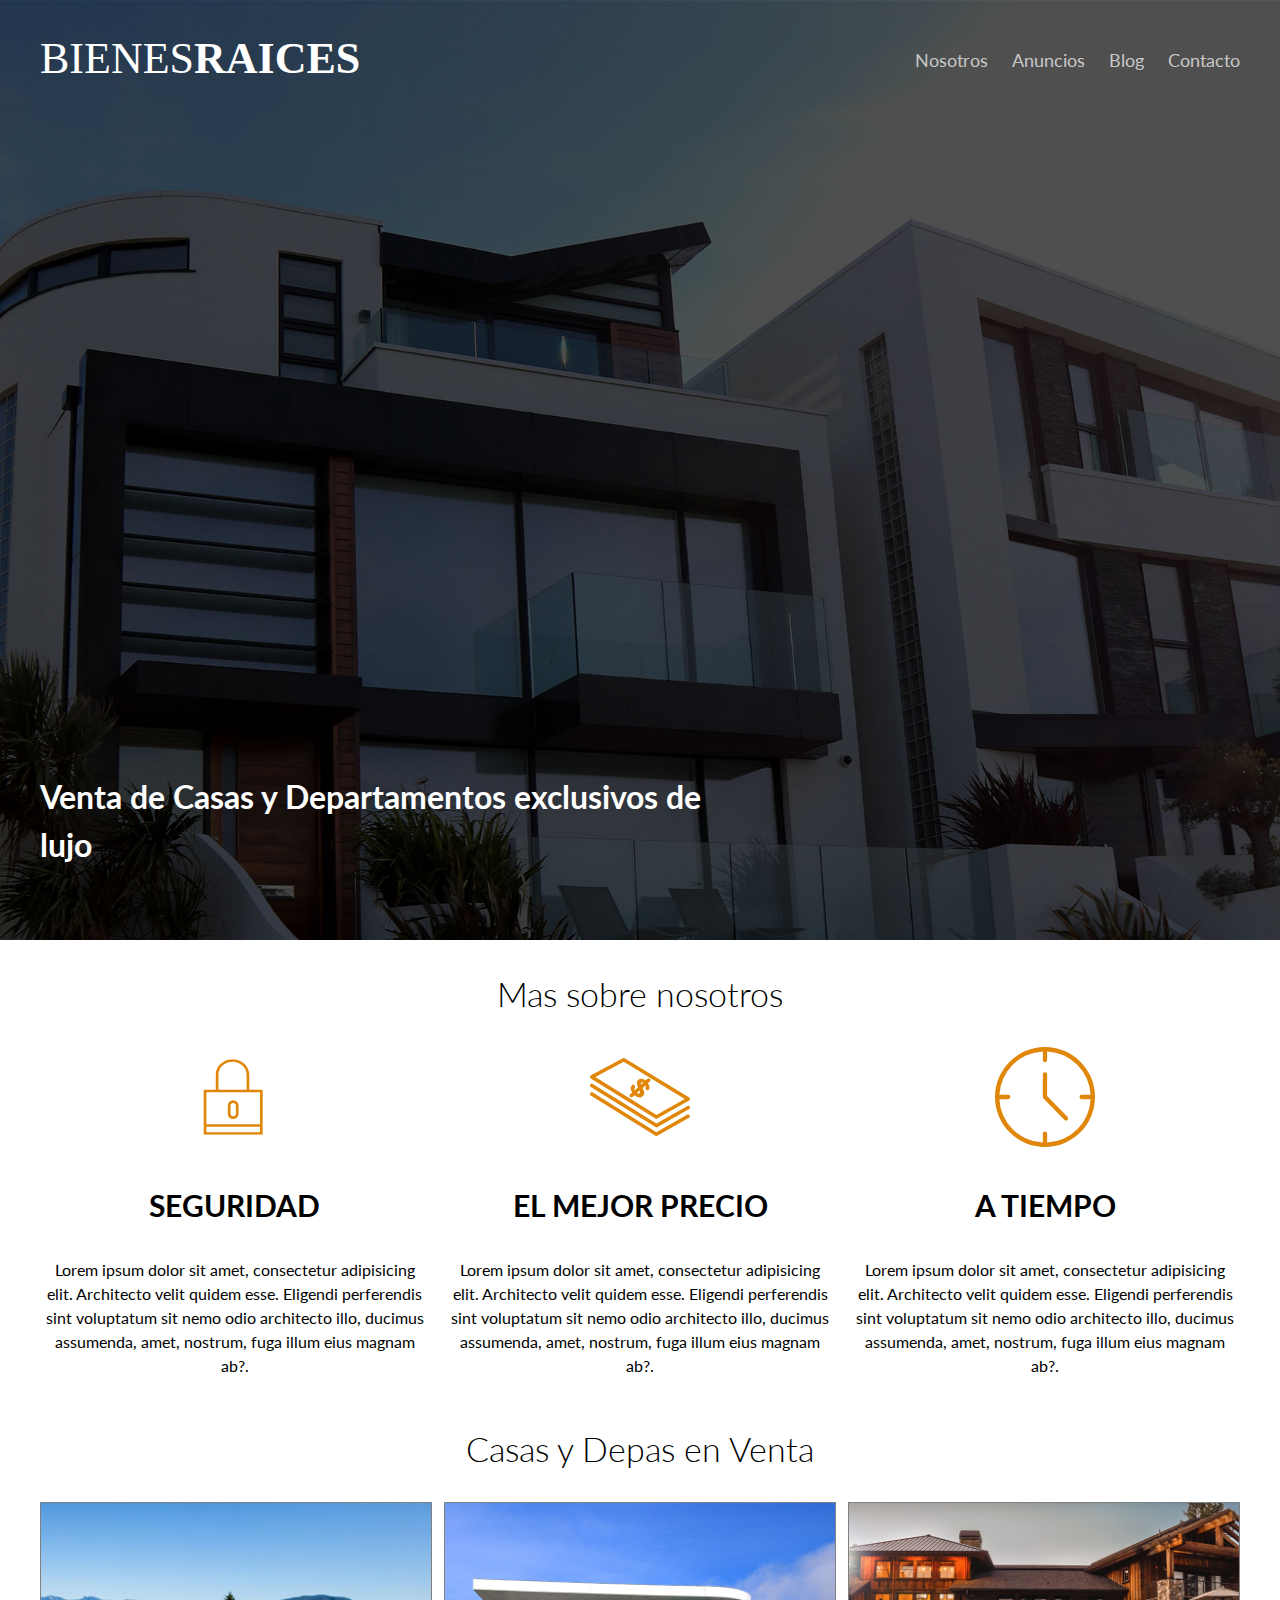
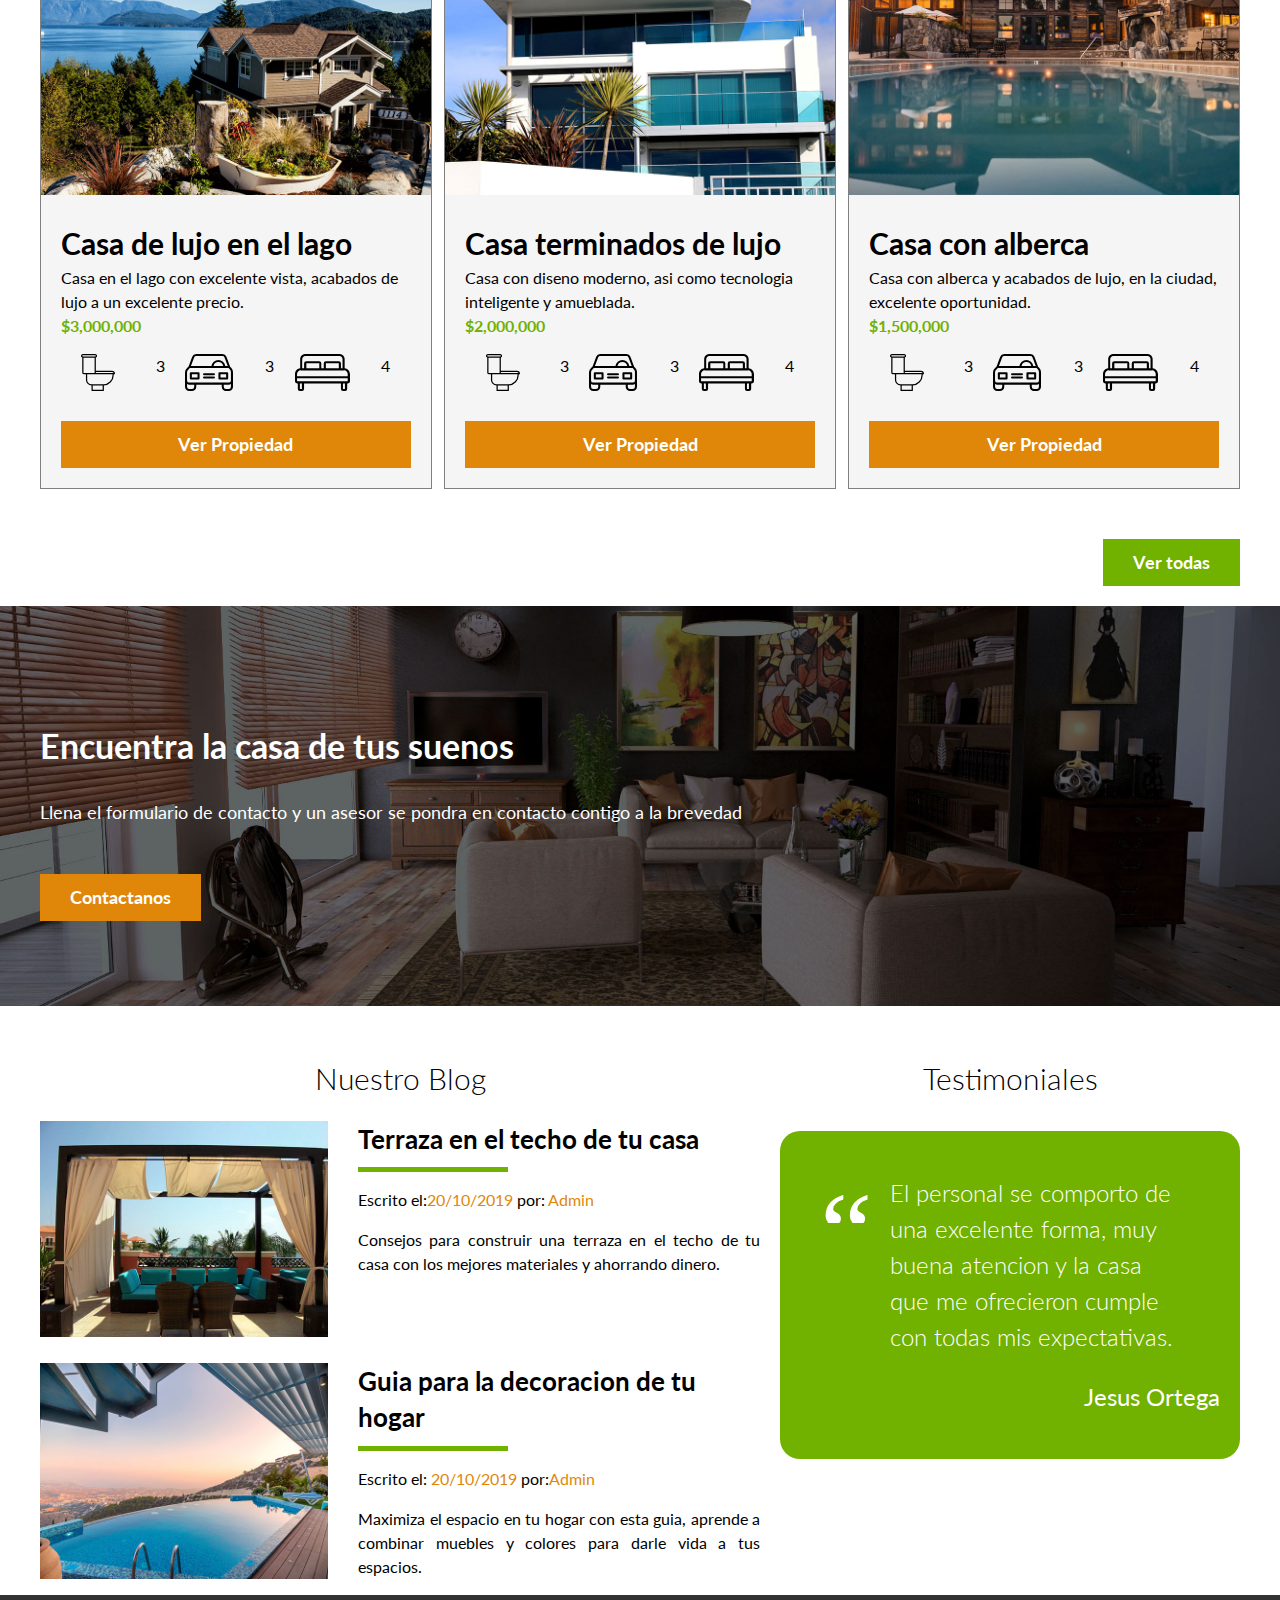
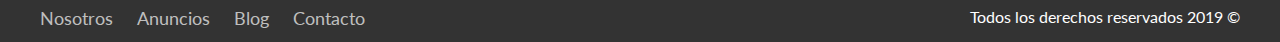
<file: index.html>
<!DOCTYPE html>
<html lang="en">
<head>
	<meta charset="UTF-8">
	<title>Bienes raices</title>
	<link href="https://fonts.googleapis.com/css?family=Lato:300,400,700,900" rel="stylesheet">
	<link rel="stylesheet" href="css/styles.css">
	<link rel="stylesheet" href="css/Normalize.css">
	
	
</head>
<body>

<header class="site-header inicio"> <!-- header se utiliz2a para estructurar la parte de arriba -->
<div class="contenedor contenido-header"> <!-- cuando la web esta centrada -->
<div class="barra">
<a href="index.html">	
<img src="img/logo.svg" alt="Logotipo bienes raices">	
</a>

<nav class="navegacion"> <!-- nav se utiliza para estructurar navegacion -->
<a href="nosotros.html">Nosotros</a>
<a href="anuncios.html">Anuncios</a>
<a href="blog.html">Blog</a>
<a href="contacto.html">Contacto</a>
</nav> <!-- cierra div barra -->
</div>

<h1>Venta de Casas y Departamentos exclusivos de lujo</h1>
</div> <!-- cierra el contenedor -->

</header>

<!-- Section se utiliza si el primer hijo (la linea que sigue) es un encabezado h1,h2,h3 ... y que sea una seccion diferente a la anterior -->
<section class="contenedor seccion"> 
<h2 class="encabezado-nosotros">Mas sobre nosotros</h2> <!-- <-Primer hijo es encabezado -->
<div class="iconos-nosotros">
<div class="icono">
	<img src="img/icono1.svg" width="100" height="100" alt="Icono seguridad">
	<h3>Seguridad</h3>
	<p>Lorem ipsum dolor sit amet, consectetur adipisicing elit. Architecto velit quidem esse. Eligendi perferendis sint voluptatum sit nemo odio architecto illo, ducimus assumenda, amet, nostrum, fuga illum eius magnam ab?.</p>
</div>

<div class="icono">
	<img src="img/icono2.svg" width="100" height="100" alt="Icono Mejor precio">
	<h3>El mejor precio</h3>
	<p>Lorem ipsum dolor sit amet, consectetur adipisicing elit. Architecto velit quidem esse. Eligendi perferendis sint voluptatum sit nemo odio architecto illo, ducimus assumenda, amet, nostrum, fuga illum eius magnam ab?.</p>
</div>

<div class="icono">
	<img src="img/icono3.svg" width="100" height="100" alt="Icono a tiempo">
	<h3>A tiempo</h3>
	<p>Lorem ipsum dolor sit amet, consectetur adipisicing elit. Architecto velit quidem esse. Eligendi perferendis sint voluptatum sit nemo odio architecto illo, ducimus assumenda, amet, nostrum, fuga illum eius magnam ab?.</p>
</div>

</div>
</section>

<main class="seccion contenedor"> <!--Main es una etiqueta que se coloca para dividir y estructurar el contenido principal de la pagina -->
<h2 class="encabezado-casas">Casas y Depas en Venta</h2>

<div class="contenedor-anuncios" >
	<div class="anuncio">
	<img src="img/anuncio1.jpg" alt="Anuncio casa en el lago">
	<div class="contenido-anuncio">
	<h3>Casa de lujo en el lago</h3>
	<p>Casa en el lago con excelente vista, acabados de lujo a un excelente precio.</p>
	<p class="precio">$3,000,000</p>

<ul class="iconos-caracteristicas">
	<li><img src="img/icono_wc.svg" alt="icono wc"></li>
	<p>3</p>
	<li><img src="img/icono_estacionamiento.svg" alt="icono autos"></li>
	<p>3</p>
	<li><img src="img/icono_dormitorio.svg" alt="icono habitaciones"></li>
	<p>4</p>

</ul>

	<a href="anuncio.html" class="boton boton-amarillo d-block">Ver Propiedad</a>
	</div>
</div>

<div class="anuncio">
	<img src="img/anuncio2.jpg" alt="Anuncio casa terminados de lujo">
	<div class="contenido-anuncio">
	<h3>Casa terminados de lujo</h3>
	<p>Casa con diseno moderno, asi como tecnologia inteligente y amueblada.</p>
	<p class="precio">$2,000,000</p>

	<ul class="iconos-caracteristicas">
	<li><img src="img/icono_wc.svg" alt="icono wc"></li>
	<p>3</p>
	<li><img src="img/icono_estacionamiento.svg" alt="icono autos"></li>
	<p>3</p>
	<li><img src="img/icono_dormitorio.svg" alt="icono habitaciones"></li>
	<p>4</p>
	</ul>

	<a href="anuncio.html" class="boton boton-amarillo d-block">Ver Propiedad</a>
	</div>
</div>

<div class="anuncio">
	<img src="img/anuncio3.jpg" alt="Anuncio casa con alberca">
	<div class="contenido-anuncio">
	<h3>Casa con alberca</h3>
	<p>Casa con alberca y acabados de lujo, en la ciudad, excelente oportunidad.</p>
	<p class="precio">$1,500,000</p>

	<ul class="iconos-caracteristicas">
	<li><img src="img/icono_wc.svg" alt="icono wc"></li>
	<p>3</p>
	<li><img src="img/icono_estacionamiento.svg" alt="icono autos"></li>
	<p>3</p>
	<li><img src="img/icono_dormitorio.svg" alt="icono habitaciones"></li>
	<p>4</p>
	</ul>

	<a href="anuncio.html" class="boton boton-amarillo d-block">Ver Propiedad</a>
</div>
</div>
</div>
	<div class="ver-todas">	
	<a href="anuncio.html" class="boton boton-verde">Ver todas</a>
	</div>

</main>

<section class="imagen-contacto">
	<div class="contenedor contenido-contacto">
<h2>Encuentra la casa de tus suenos</h2>
<p>Llena el formulario de contacto y un asesor se pondra en contacto contigo a la brevedad</p>
<a href="contacto.html" class="boton boton-amarillo">Contactanos</a>
</div>
</section>

<div class="seccion-inferior contenedor">

<section class="blog">


<h3 class="centrar-texto htest seccion">Nuestro Blog</h3>

<article class="entrada-blog"> <!-- article se utiliza cuando que por si solo informa una cosa en particular y se autodescribe como un blog, clasificados, respuestas, etc. -->
<div class="imagen">
<img src="img/blog1.jpg" alt="Entrada al blog">
</div>
<div class="texto-entrada">
	<a href="entrada.html">
<h4>Terraza en el techo de tu casa</h4>
</a>
<!--<em> coloca el texto en cursiva -->
<p>Escrito el:<span>20/10/2019</span> por: <span>Admin</span></p>
<p>Consejos para construir una terraza en el techo de tu casa con los mejores materiales y ahorrando dinero.</p>
</div>
</article>

<article class="entrada-blog">

<div class="imagen">
<img src="img/blog2.jpg" alt="Entrada al blog">
</div>
<div class="texto-entrada">
<a href="entrada.html">
<h4>Guia para la decoracion de tu hogar</h4>
</a>
<p>Escrito el: <span>20/10/2019</span> por:<span>Admin</span></p>
<p>Maximiza el espacio en tu hogar con esta guia, aprende a combinar muebles y colores para darle vida a tus espacios.</p>
</div>
</article>

</section>

<section class="testimoniales">
<h3 class="centrar-texto htest">Testimoniales</h3>
<div class="testimonial">
<blockquote> <!--blockquote etiqueta para las testimoniales -->
	El personal se comporto de una excelente forma, muy buena atencion y la casa que me ofrecieron cumple con todas mis expectativas.
</blockquote>
<p>Jesus Ortega</p>
</div>
</section>
</div>

	<footer class="site-footer seccion">
		<div class="contenedor contenedor-footer">
	<nav class="navegacion">
	<a href="nosotros.html">Nosotros</a>
	<a href="anuncios.html">Anuncios</a>
	<a href="blog.html">Blog</a>
	<a href="contacto.html">Contacto</a>
	</nav>

	<p class="copyright">Todos los derechos reservados 2019 &copy</p>
	</div>
</footer>

</body>
</html>
</file>
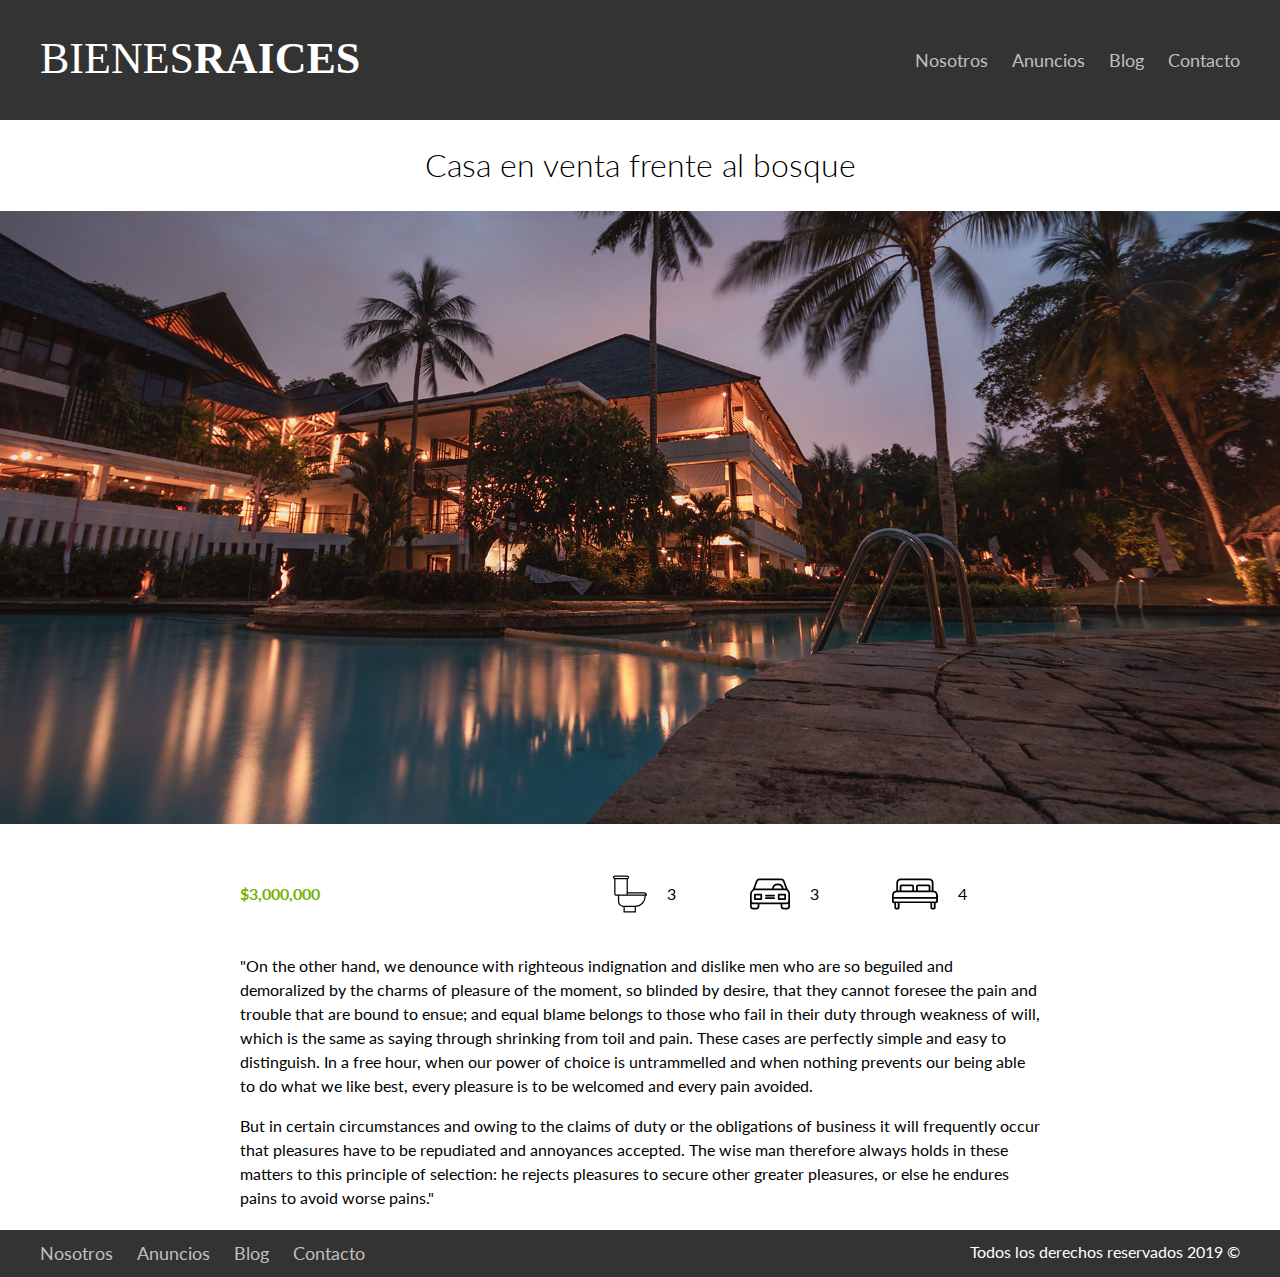
<file: anuncio.html>
<!DOCTYPE html>
<html lang="en">
<head>
	<meta charset="UTF-8">
	<title>Bienes raices</title>
	<link href="https://fonts.googleapis.com/css?family=Lato:300,400,700,900" rel="stylesheet">
	<link rel="stylesheet" href="css/styles.css">
	<link rel="stylesheet" href="css/Normalize.css">
</head>

<body>

<header class="site-header"> 
<div class="contenedor contenido-header"> 
<div class="barra">
<a href="/"><img src="img/logo.svg" alt="Logotipo bienes raices"></a>
<nav class="navegacion"> 
<a href="nosotros.html">Nosotros</a>
<a href="anuncios.html">Anuncios</a>
<a href="blog.html">Blog</a>
<a href="contacto.html">Contacto</a>
</nav> 
</div>
</div>
</header>

	<h1 class="fw-300 centrar-texto">Casa en venta frente al bosque</h1>
	<img src="img/destacada.jpg" alt="imagen anuncio">

	
	<main class="contenedor seccion contenido-centrado">
		
	<div class="resumen-propiedad">
		<p class="precio">$3,000,000</p>

		<ul class="iconos-caracteristicas">
		<li><img src="img/icono_wc.svg" alt="icono wc">
			<p>3</p>
				</li>
		<li><img src="img/icono_estacionamiento.svg" alt="icono autos">
			<p>3</p>
				</li>
		<li><img src="img/icono_dormitorio.svg" alt="icono habitaciones">
			<p>4</p>
				</li>
		</ul>

	</div> <!-- Resumen propiedad -->
	
	<p>"On the other hand, we denounce with righteous indignation and dislike men who are so beguiled and demoralized by the charms of pleasure of the moment, so blinded by desire, that they cannot foresee the pain and trouble that are bound to ensue; and equal blame belongs to those who fail in their duty through weakness of will, which is the same as saying through shrinking from toil and pain. These cases are perfectly simple and easy to distinguish. In a free hour, when our power of choice is untrammelled and when nothing prevents our being able to do what we like best, every pleasure is to be welcomed and every pain avoided. </p>
	<p>But in certain circumstances and owing to the claims of duty or the obligations of business it will frequently occur that pleasures have to be repudiated and annoyances accepted. The wise man therefore always holds in these matters to this principle of selection: he rejects pleasures to secure other greater pleasures, or else he endures pains to avoid worse pains."</p>

	</main>


	<footer class="site-footer seccion">
		<div class="contenedor contenedor-footer">
	<nav class="navegacion">
	<a href="nosotros.html">Nosotros</a>
	<a href="anuncios.html">Anuncios</a>
	<a href="blog.html">Blog</a>
	<a href="contacto.html">Contacto</a>
	</nav>

	<p class="copyright">Todos los derechos reservados 2019 &copy</p>
	</div>
</footer>

</body>
</html>
</file>
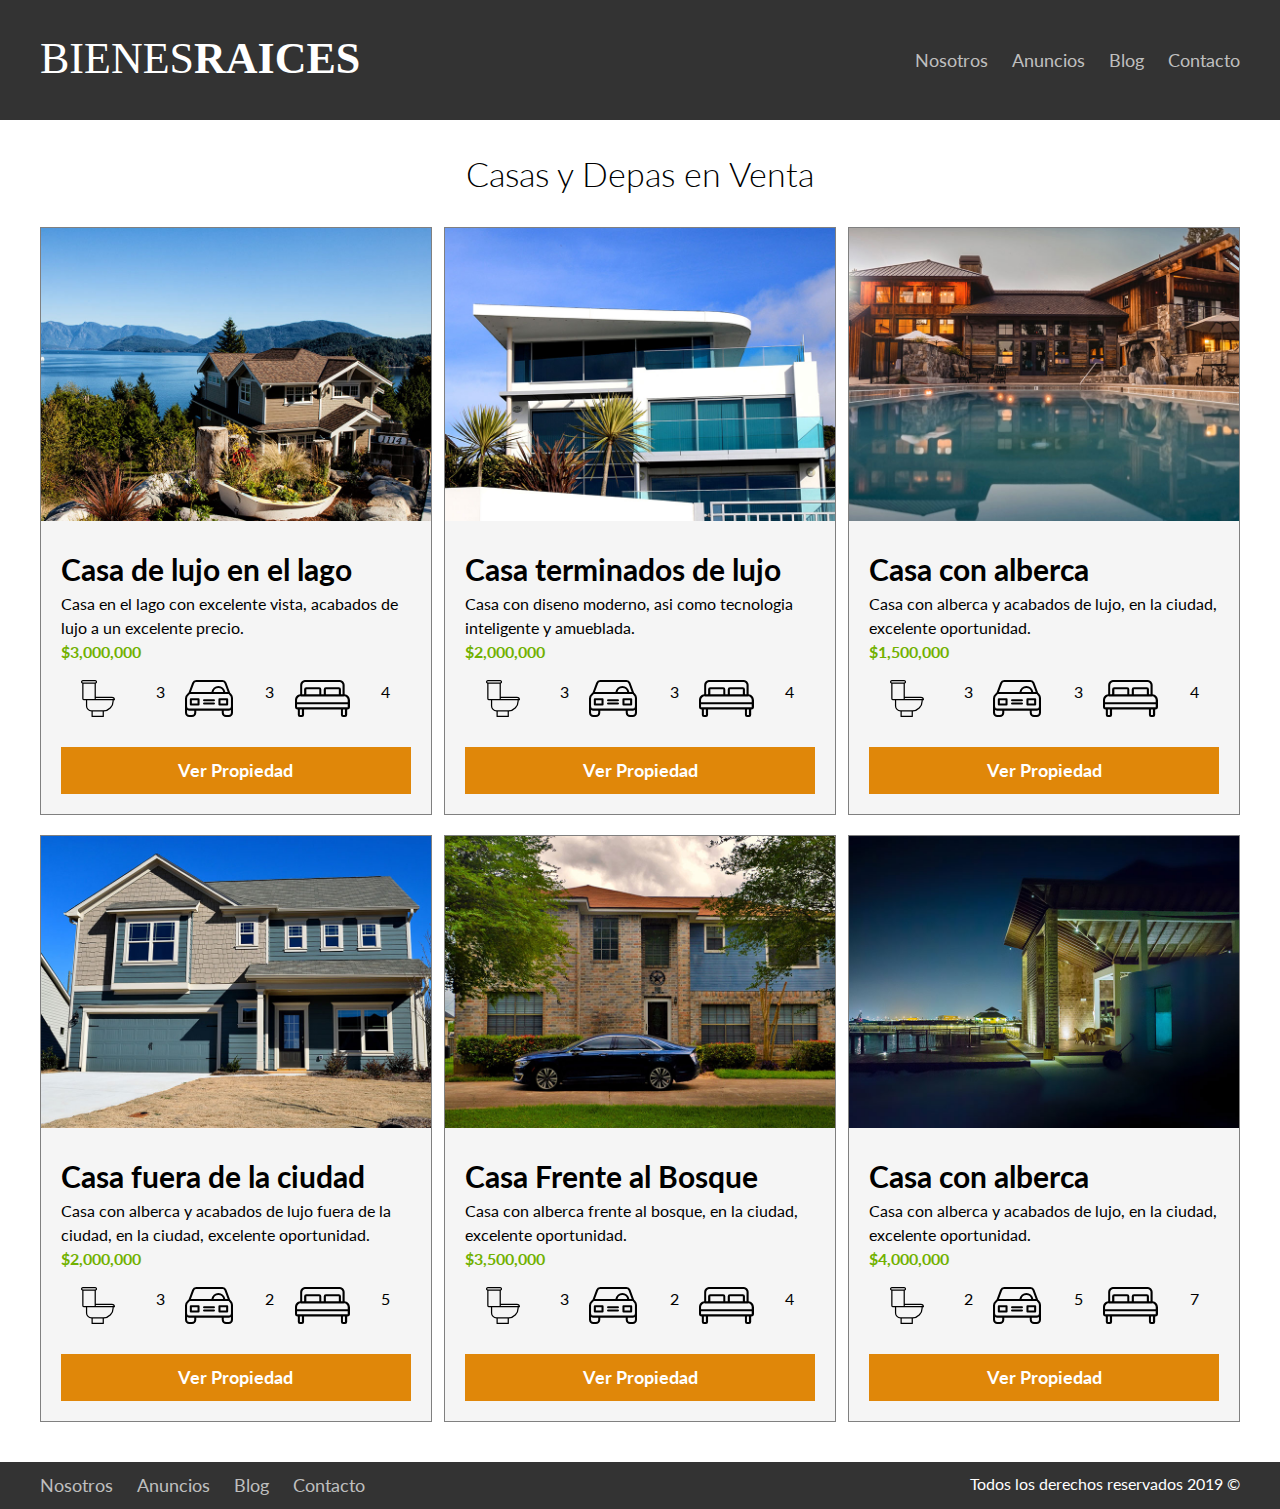
<file: anuncios.html>
<!DOCTYPE html>
<html lang="en">
<head>
	<meta charset="UTF-8">
	<title>Bienes raices</title>
	<link href="https://fonts.googleapis.com/css?family=Lato:300,400,700,900" rel="stylesheet">
	<link rel="stylesheet" href="css/styles.css">
	<link rel="stylesheet" href="css/Normalize.css">
</head>

<body>

<header class="site-header"> 
<div class="contenedor contenido-header"> 
<div class="barra">
<a href="/"><img src="img/logo.svg" alt="Logotipo bienes raices"></a>
<nav class="navegacion"> 
<a href="nosotros.html">Nosotros</a>
<a href="anuncios.html">Anuncios</a>
<a href="blog.html">Blog</a>
<a href="contacto.html">Contacto</a>
</nav> 
</div>
</div>
</header>

<main class="seccion contenedor">
<h2 class="encabezado-casas">Casas y Depas en Venta</h2>

<div class="contenedor-anuncios" >
	<div class="anuncio">
	<img src="img/anuncio1.jpg" alt="Anuncio casa en el lago">
	<div class="contenido-anuncio">
	<h3>Casa de lujo en el lago</h3>
	<p>Casa en el lago con excelente vista, acabados de lujo a un excelente precio.</p>
	<p class="precio">$3,000,000</p>

<ul class="iconos-caracteristicas">
	<li><img src="img/icono_wc.svg" alt="icono wc"></li>
	<p>3</p>
	<li><img src="img/icono_estacionamiento.svg" alt="icono autos"></li>
	<p>3</p>
	<li><img src="img/icono_dormitorio.svg" alt="icono habitaciones"></li>
	<p>4</p>

</ul>

	<a href="anuncio.html" class="boton boton-amarillo d-block">Ver Propiedad</a>
	</div>
</div>

<div class="anuncio">
	<img src="img/anuncio2.jpg" alt="Anuncio casa terminados de lujo">
	<div class="contenido-anuncio">
	<h3>Casa terminados de lujo</h3>
	<p>Casa con diseno moderno, asi como tecnologia inteligente y amueblada.</p>
	<p class="precio">$2,000,000</p>

	<ul class="iconos-caracteristicas">
	<li><img src="img/icono_wc.svg" alt="icono wc"></li>
	<p>3</p>
	<li><img src="img/icono_estacionamiento.svg" alt="icono autos"></li>
	<p>3</p>
	<li><img src="img/icono_dormitorio.svg" alt="icono habitaciones"></li>
	<p>4</p>
	</ul>

	<a href="anuncio.html" class="boton boton-amarillo d-block">Ver Propiedad</a>
	</div>
</div>

<div class="anuncio">
	<img src="img/anuncio3.jpg" alt="Anuncio casa con alberca">
	<div class="contenido-anuncio">
	<h3>Casa con alberca</h3>
	<p>Casa con alberca y acabados de lujo, en la ciudad, excelente oportunidad.</p>
	<p class="precio">$1,500,000</p>

	<ul class="iconos-caracteristicas">
	<li><img src="img/icono_wc.svg" alt="icono wc"></li>
	<p>3</p>
	<li><img src="img/icono_estacionamiento.svg" alt="icono autos"></li>
	<p>3</p>
	<li><img src="img/icono_dormitorio.svg" alt="icono habitaciones"></li>
	<p>4</p>
	</ul>

	<a href="anuncio.html" class="boton boton-amarillo d-block">Ver Propiedad</a>
</div>
</div>

<div class="anuncio">
	<img src="img/anuncio4.jpg" alt="Anuncio casa de lujo">
	<div class="contenido-anuncio">
	<h3>Casa fuera de la ciudad</h3>
	<p>Casa con alberca y acabados de lujo fuera de la ciudad, en la ciudad, excelente oportunidad.</p>
	<p class="precio">$2,000,000</p>

	<ul class="iconos-caracteristicas">
	<li><img src="img/icono_wc.svg" alt="icono wc"></li>
	<p>3</p>
	<li><img src="img/icono_estacionamiento.svg" alt="icono autos"></li>
	<p>2</p>
	<li><img src="img/icono_dormitorio.svg" alt="icono habitaciones"></li>
	<p>5</p>
	</ul>

	<a href="anuncio.html" class="boton boton-amarillo d-block">Ver Propiedad</a>
</div>
</div>

<div class="anuncio">
	<img src="img/anuncio5.jpg" alt="Anuncio casa frente al bosque">
	<div class="contenido-anuncio">
	<h3>Casa Frente al Bosque</h3>
	<p>Casa con alberca frente al bosque, en la ciudad, excelente oportunidad.</p>
	<p class="precio">$3,500,000</p>

	<ul class="iconos-caracteristicas">
	<li><img src="img/icono_wc.svg" alt="icono wc"></li>
	<p>3</p>
	<li><img src="img/icono_estacionamiento.svg" alt="icono autos"></li>
	<p>2</p>
	<li><img src="img/icono_dormitorio.svg" alt="icono habitaciones"></li>
	<p>4</p>
	</ul>

	<a href="anuncio.html" class="boton boton-amarillo d-block">Ver Propiedad</a>
</div>
</div>

<div class="anuncio">
	<img src="img/anuncio6.jpg" alt="Anuncio casa con alberca">
	<div class="contenido-anuncio">
	<h3>Casa con alberca</h3>
	<p>Casa con alberca y acabados de lujo, en la ciudad, excelente oportunidad.</p>
	<p class="precio">$4,000,000</p>

	<ul class="iconos-caracteristicas">
	<li><img src="img/icono_wc.svg" alt="icono wc"></li>
	<p>2</p>
	<li><img src="img/icono_estacionamiento.svg" alt="icono autos"></li>
	<p>5</p>
	<li><img src="img/icono_dormitorio.svg" alt="icono habitaciones"></li>
	<p>7</p>
	</ul>

	<a href="anuncio.html" class="boton boton-amarillo d-block">Ver Propiedad</a>
</div>
</div>

</div> <!-- Div contenedor anuncios -->
</main>

	<footer class="site-footer seccion">
		<div class="contenedor contenedor-footer">
	<nav class="navegacion">
	<a href="nosotros.html">Nosotros</a>
	<a href="anuncios.html">Anuncios</a>
	<a href="blog.html">Blog</a>
	<a href="contacto.html">Contacto</a>
	</nav>

	<p class="copyright">Todos los derechos reservados 2019 &copy</p>
	</div>
</footer>

</body>
</html>
</file>
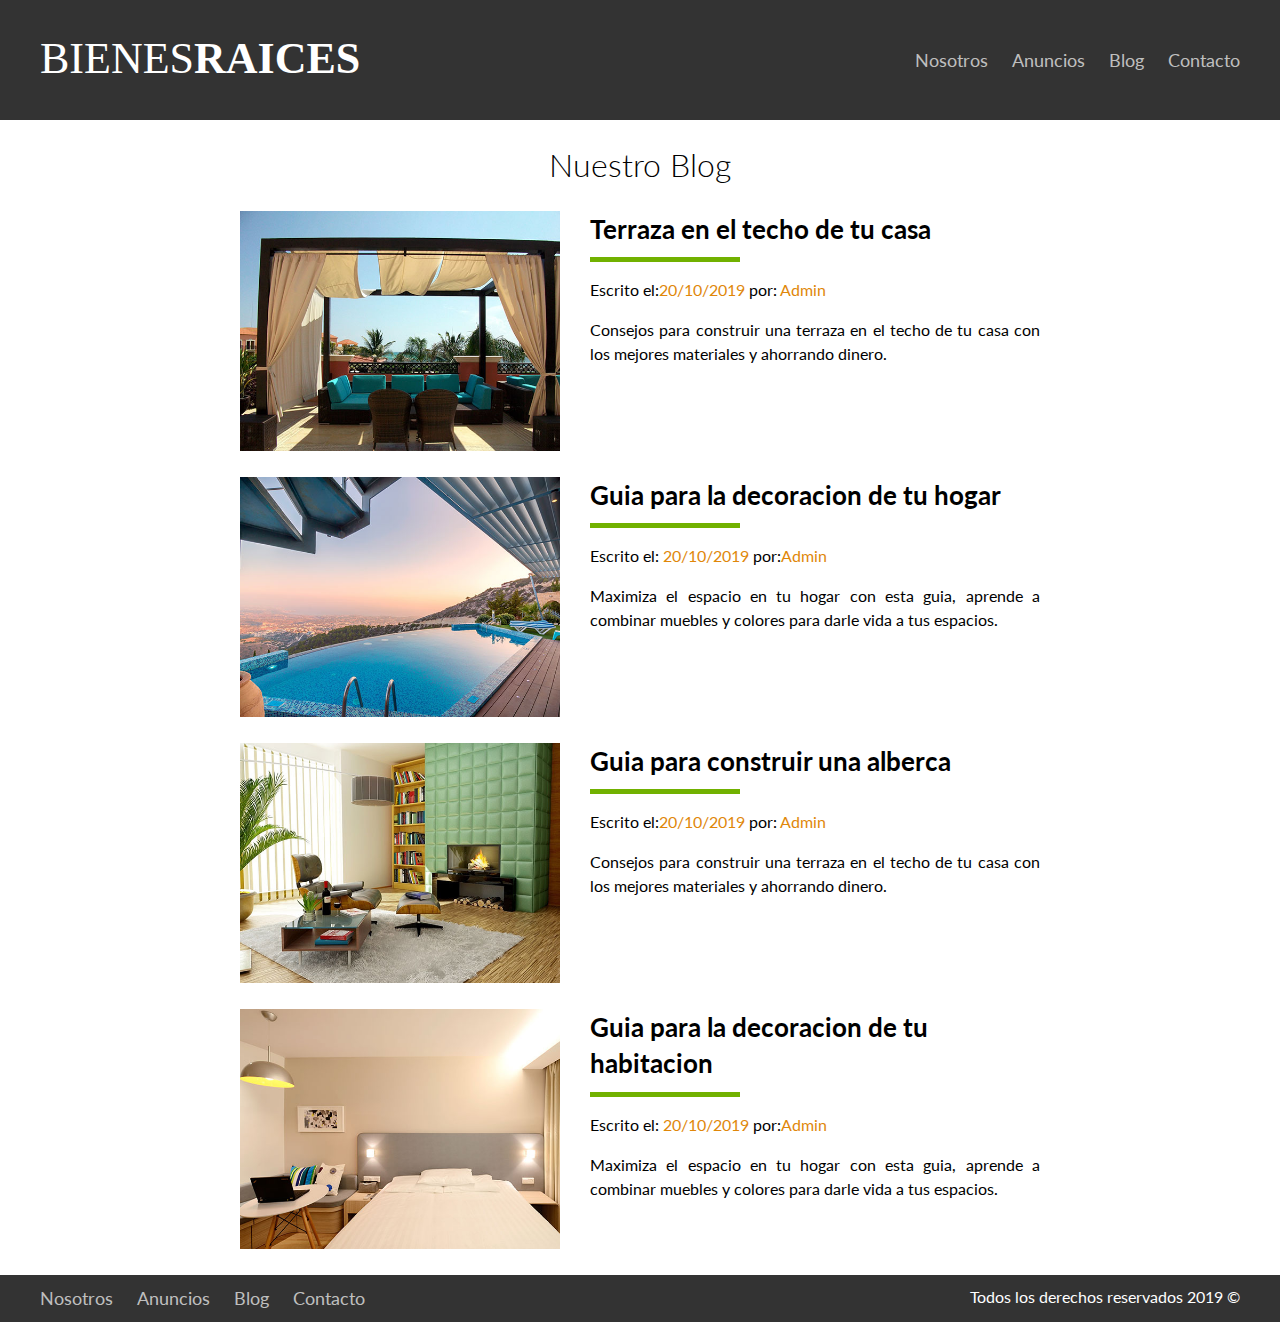
<file: blog.html>
<!DOCTYPE html>
<html lang="en">
<head>
	<meta charset="UTF-8">
	<title>Bienes raices</title>
	<link href="https://fonts.googleapis.com/css?family=Lato:300,400,700,900" rel="stylesheet">
	<link rel="stylesheet" href="css/styles.css">
	<link rel="stylesheet" href="css/Normalize.css">
</head>

<body>

<header class="site-header"> 
<div class="contenedor contenido-header"> 
<div class="barra">
<a href="/"><img src="img/logo.svg" alt="Logotipo bienes raices"></a>
<nav class="navegacion"> 
<a href="nosotros.html">Nosotros</a>
<a href="anuncios.html">Anuncios</a>
<a href="blog.html">Blog</a>
<a href="contacto.html">Contacto</a>
</nav> 
</div>
</div>
</header>
	
	<main class="contenedor seccion contenido-centrado">

		<h1 class="fw-300 centrar-texto">Nuestro Blog</h1>

<article class="entrada-blog"> 
	<div class="imagen">
	<img src="img/blog1.jpg" alt="Entrada al blog">
	</div>
	<div class="texto-entrada">
		<a href="entrada.html">
	<h4>Terraza en el techo de tu casa</h4>
	</a>

	<p>Escrito el:<span>20/10/2019</span> por: <span>Admin</span></p>
	<p>Consejos para construir una terraza en el techo de tu casa con los mejores materiales y ahorrando dinero.</p>
	</div>
</article>

<article class="entrada-blog">
	<div class="imagen">
	<img src="img/blog2.jpg" alt="Entrada al blog">
	</div>
	<div class="texto-entrada">
	<a href="entrada.html">
	<h4>Guia para la decoracion de tu hogar</h4>
	</a>
	<p>Escrito el: <span>20/10/2019</span> por:<span>Admin</span></p>
	<p>Maximiza el espacio en tu hogar con esta guia, aprende a combinar muebles y colores para darle vida a tus espacios.</p>
	</div>
</article>

<article class="entrada-blog"> 
	<div class="imagen">
	<img src="img/blog3.jpg" alt="Entrada al blog">
	</div>
	<div class="texto-entrada">
		<a href="entrada.html">
	<h4>Guia para construir una alberca</h4>
	</a>
		
	<p>Escrito el:<span>20/10/2019</span> por: <span>Admin</span></p>
	<p>Consejos para construir una terraza en el techo de tu casa con los mejores materiales y ahorrando dinero.</p>
	</div>
</article>
			
<article class="entrada-blog">
	<div class="imagen">
	<img src="img/blog4.jpg" alt="Entrada al blog">
	</div>
	<div class="texto-entrada">
	<a href="entrada.html">
	<h4>Guia para la decoracion de tu habitacion</h4>
	</a>
	<p>Escrito el: <span>20/10/2019</span> por:<span>Admin</span></p>
	<p>Maximiza el espacio en tu hogar con esta guia, aprende a combinar muebles y colores para darle vida a tus espacios.</p>
	</div>
</article>
	
	</main>


	<footer class="site-footer seccion">
		<div class="contenedor contenedor-footer">
	<nav class="navegacion">
	<a href="nosotros.html">Nosotros</a>
	<a href="anuncios.html">Anuncios</a>
	<a href="blog.html">Blog</a>
	<a href="contacto.html">Contacto</a>
	</nav>

	<p class="copyright">Todos los derechos reservados 2019 &copy</p>
	</div>
</footer>

</body>
</html>
</file>
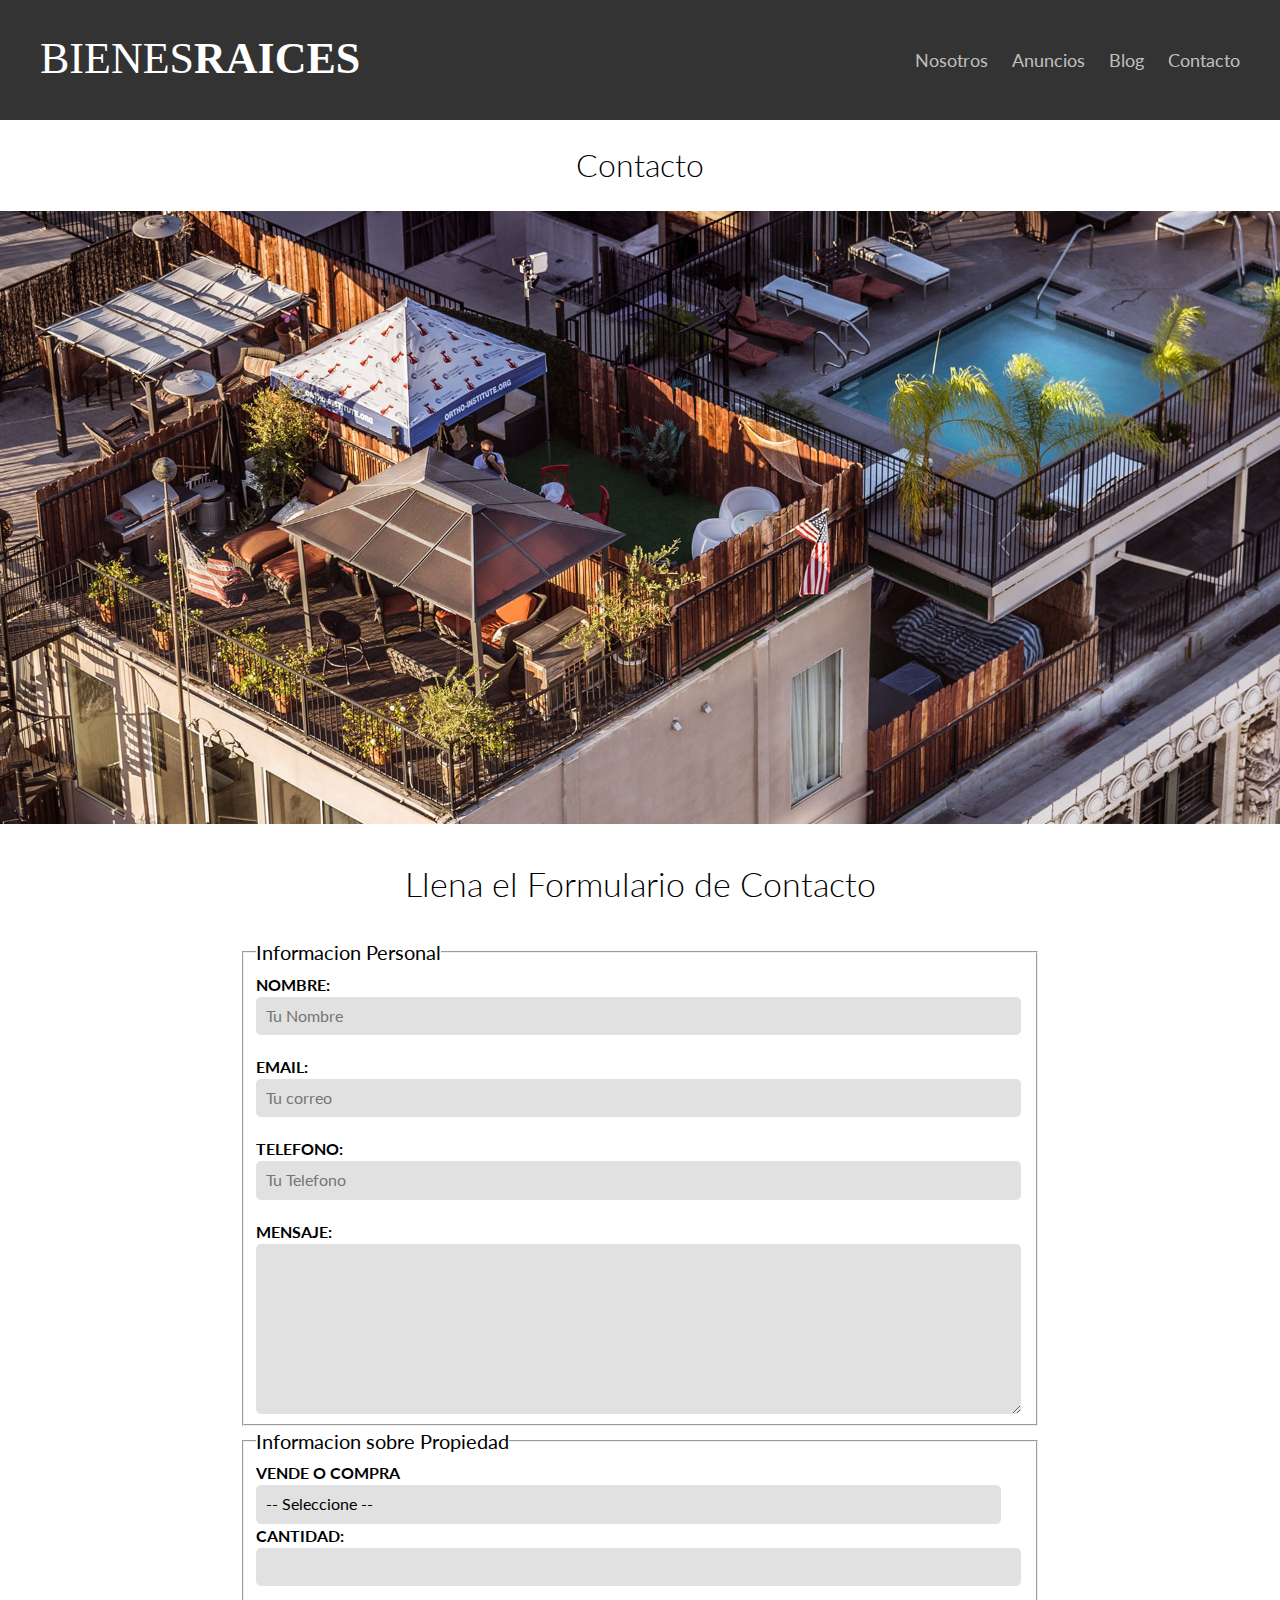
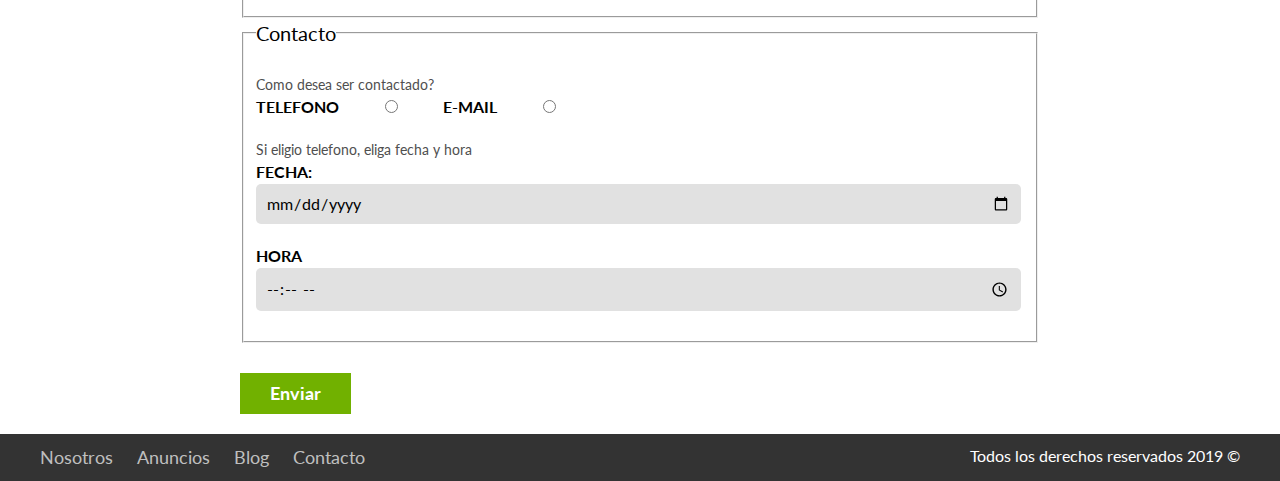
<file: contacto.html>
<!DOCTYPE html>
<html lang="en">
<head>
	<meta charset="UTF-8">
	<title>Bienes raices</title>
	<link href="https://fonts.googleapis.com/css?family=Lato:300,400,700,900" rel="stylesheet">
	<link rel="stylesheet" href="css/styles.css">
	<link rel="stylesheet" href="css/Normalize.css">
</head>

<body>

<header class="site-header"> 
<div class="contenedor contenido-header"> 
<div class="barra">
<a href="/"><img src="img/logo.svg" alt="Logotipo bienes raices"></a>
<nav class="navegacion"> 
<a href="nosotros.html">Nosotros</a>
<a href="anuncios.html">Anuncios</a>
<a href="blog.html">Blog</a>
<a href="contacto.html">Contacto</a>
</nav> 
</div>
</div>
</header>

	<h1 class="fw-300 centrar-texto">Contacto</h1>
	<img src="img/destacada3.jpg" alt="Imagen Principal">

	<main class="contenedor seccion contenido-centrado">
		
	<h2 class="fw-300 centrar-texto">Llena el Formulario de Contacto</h2>

	<form class="contacto" action=""> <!--Siempre que se hace un formulario debes usar form -->

		<fieldset>
			<legend>Informacion Personal</legend>

		<label for="nombre">Nombre: </label>
		<input type="text" id="nombre" placeholder="Tu Nombre" required>	

		<label for="email">Email: </label>
		<input type="email" id="email" placeholder="Tu correo" required> <!--type email muestra el arroba y . com en dispositivos-->

		<label for="telefono">Telefono: </label>
		<input type="tel" id="telefono" placeholder="Tu Telefono"> <!--type tel cambia el teclado a solo numerico de un dispositivo-->

		<label for="mensaje">Mensaje: </label>
		<textarea id="mensaje"></textarea>	<!--name = la forma de llamar desde backend lo que se ha escrito en el objeto-->			
		</fieldset>

		
		<fieldset>
			<legend>Informacion sobre Propiedad</legend>
			<label for="opciones">Vende o Compra</label>
				<select id="opciones">
					<option value="" disabled selected>-- Seleccione --</option>
					<option value="Compra">Compra</option>
					<option value="Vende">Vende</option>
				</select>
	
			<label for="cantidad">Cantidad:</label>
			<input type="number" min="0" max="10" step="2"> <!-- type number = recibe solo numeros -->
		</fieldset>

		<fieldset>
			<legend>Contacto</legend>

		    <p>Como desea ser contactado?</p>
		    <div class="forma-contacto">
			<label for="telefono">Telefono</label>
			<input type="radio" name="contacto" value="telefono" id="telefono">

			<label for="correo">E-mail</label>
			<input type="radio" name="contacto" value="correo" id="correo">
			</div>
			 <!-- name en este caso se coloca en los radios para que solo se pueda seleccionar una opcion y se utiliza value para obtener la info por backend-->

			<!-- Ejemplo de Checkbox
			<input type="Checkbox" name="orden" value="Pizza"> Pizza
			<input type="Checkbox" name="orden" value="cerveza"> Cerveza
			<input type="Checkbox" name="orden" value="papas"> Papas-->

			<p>Si eligio telefono, eliga fecha y hora</p>
			<label for="fecha">Fecha:</label>
			<input type="date" id="fecha">

			<label for="hora">Hora</label>
			<input type="time" id="hora" min="9:00" max="18:00">

		</fieldset>

		<input type="submit" value="Enviar" class="boton boton-verde">

	</form>

	</main>

	<footer class="site-footer seccion">
		<div class="contenedor contenedor-footer">
	<nav class="navegacion">
	<a href="nosotros.html">Nosotros</a>
	<a href="anuncios.html">Anuncios</a>
	<a href="blog.html">Blog</a>
	<a href="contacto.html">Contacto</a>
	</nav>

	<p class="copyright">Todos los derechos reservados 2019 &copy</p>
	</div>
</footer>

</body>
</html>
</file>
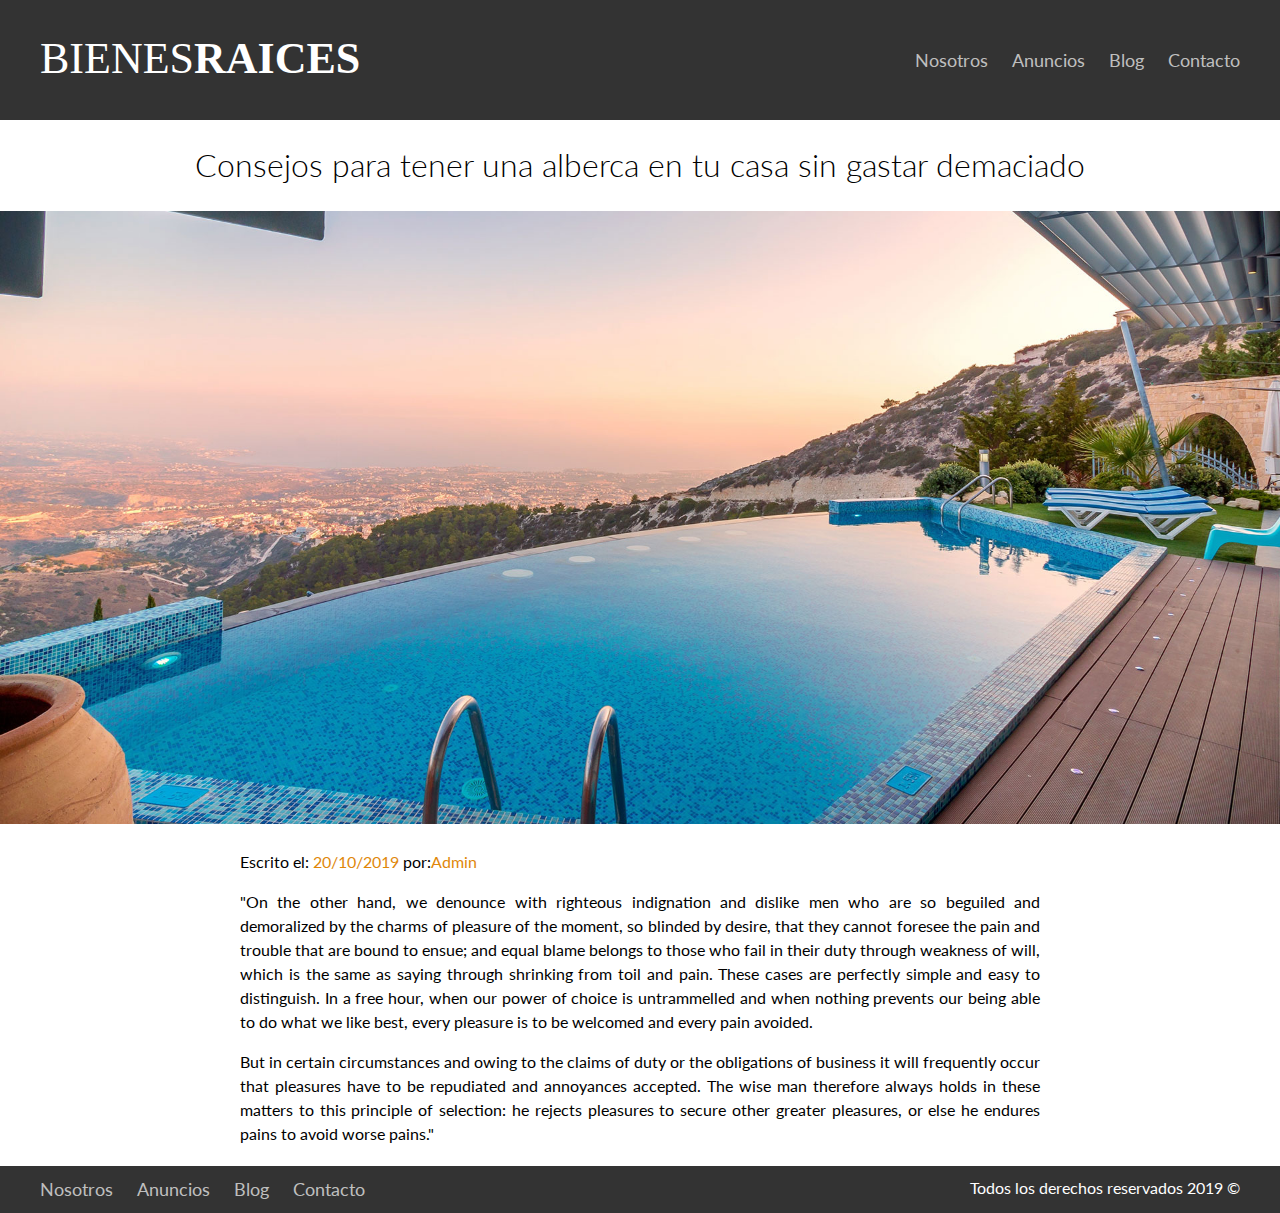
<file: entrada.html>
<!DOCTYPE html>
<html lang="en">
<head>
	<meta charset="UTF-8">
	<title>Bienes raices</title>
	<link href="https://fonts.googleapis.com/css?family=Lato:300,400,700,900" rel="stylesheet">
	<link rel="stylesheet" href="css/styles.css">
	<link rel="stylesheet" href="css/Normalize.css">
</head>

<body>

<header class="site-header"> 
<div class="contenedor contenido-header"> 
<div class="barra">
<a href="/"><img src="img/logo.svg" alt="Logotipo bienes raices"></a>
<nav class="navegacion"> 
<a href="nosotros.html">Nosotros</a>
<a href="anuncios.html">Anuncios</a>
<a href="blog.html">Blog</a>
<a href="contacto.html">Contacto</a>
</nav> 
</div>
</div>
</header>

	<h1 class="fw-300 centrar-texto">Consejos para tener una alberca en tu casa sin gastar demaciado</h1>
	<img src="img/destacada2.jpg" alt="imagen aprincipal">

	
	<main class="contenedor seccion contenido-centrado texto-entrada">

	<p>Escrito el: <span>20/10/2019</span> por:<span>Admin</span></p>
		
	<p>"On the other hand, we denounce with righteous indignation and dislike men who are so beguiled and demoralized by the charms of pleasure of the moment, so blinded by desire, that they cannot foresee the pain and trouble that are bound to ensue; and equal blame belongs to those who fail in their duty through weakness of will, which is the same as saying through shrinking from toil and pain. These cases are perfectly simple and easy to distinguish. In a free hour, when our power of choice is untrammelled and when nothing prevents our being able to do what we like best, every pleasure is to be welcomed and every pain avoided. </p>
	<p>But in certain circumstances and owing to the claims of duty or the obligations of business it will frequently occur that pleasures have to be repudiated and annoyances accepted. The wise man therefore always holds in these matters to this principle of selection: he rejects pleasures to secure other greater pleasures, or else he endures pains to avoid worse pains."</p>

	</main>


	<footer class="site-footer seccion">
		<div class="contenedor contenedor-footer">
	<nav class="navegacion">
	<a href="nosotros.html">Nosotros</a>
	<a href="anuncios.html">Anuncios</a>
	<a href="blog.html">Blog</a>
	<a href="contacto.html">Contacto</a>
	</nav>

	<p class="copyright">Todos los derechos reservados 2019 &copy</p>
	</div>
</footer>

</body>
</html>
</file>
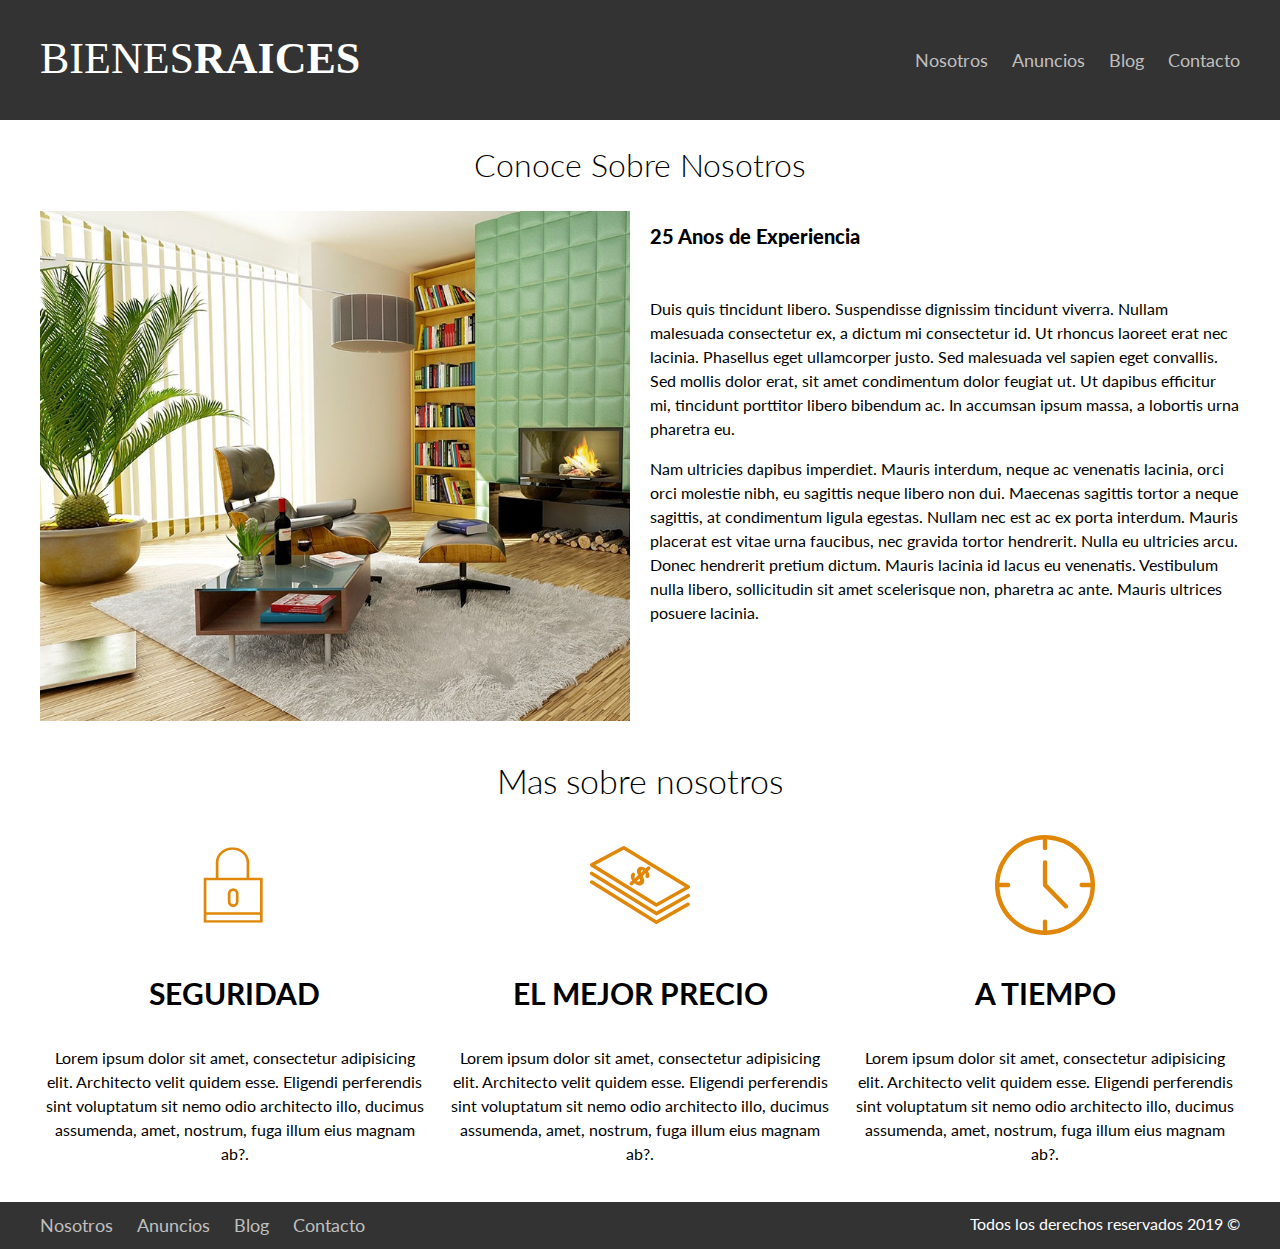
<file: nosotros.html>
<!DOCTYPE html>
<html lang="en">
<head>
	<meta charset="UTF-8">
	<title>Bienes raices</title>
	<link href="https://fonts.googleapis.com/css?family=Lato:300,400,700,900" rel="stylesheet">
	<link rel="stylesheet" href="css/styles.css">
	<link rel="stylesheet" href="css/Normalize.css">
</head>

<body>

<header class="site-header"> 
<div class="contenedor contenido-header"> 
<div class="barra">
<a href="/"><img src="img/logo.svg" alt="Logotipo bienes raices"></a>
<nav class="navegacion"> 
<a href="nosotros.html">Nosotros</a>
<a href="anuncios.html">Anuncios</a>
<a href="blog.html">Blog</a>
<a href="contacto.html">Contacto</a>
</nav> 
</div>
</div>
</header>

	<main class="contenedor">
	<h1 class="fw-300 centrar-texto">Conoce Sobre Nosotros</h1>
	
	<div class="contenido-nosotros">
		<div class="imagen">
		 <img src="img/nosotros.jpg" alt="Imagen Sobre Nosotros">
		 	</div>
		 	<div class="texto-nosotros">

		 	<blockquote>25 Anos de Experiencia</blockquote>

	<p>Duis quis tincidunt libero. Suspendisse dignissim tincidunt viverra. Nullam malesuada consectetur ex, a dictum mi consectetur id. Ut rhoncus laoreet erat nec lacinia. Phasellus eget ullamcorper justo. Sed malesuada vel sapien eget convallis. Sed mollis dolor erat, sit amet condimentum dolor feugiat ut. Ut dapibus efficitur mi, tincidunt porttitor libero bibendum ac. In accumsan ipsum massa, a lobortis urna pharetra eu.</p>

	<p>Nam ultricies dapibus imperdiet. Mauris interdum, neque ac venenatis lacinia, orci orci molestie nibh, eu sagittis neque libero non dui. Maecenas sagittis tortor a neque sagittis, at condimentum ligula egestas. Nullam nec est ac ex porta interdum. Mauris placerat est vitae urna faucibus, nec gravida tortor hendrerit. Nulla eu ultricies arcu. Donec hendrerit pretium dictum. Mauris lacinia id lacus eu venenatis. Vestibulum nulla libero, sollicitudin sit amet scelerisque non, pharetra ac ante. Mauris ultrices posuere lacinia.</p>

			</div>
		</div>

	</main>

	<section class="contenedor seccion"> 
<h2 class="encabezado-nosotros">Mas sobre nosotros</h2> <!-- <-Primer hijo es encabezado -->
<div class="iconos-nosotros">
<div class="icono">
	<img src="img/icono1.svg" width="100" height="100" alt="Icono seguridad">
	<h3>Seguridad</h3>
	<p>Lorem ipsum dolor sit amet, consectetur adipisicing elit. Architecto velit quidem esse. Eligendi perferendis sint voluptatum sit nemo odio architecto illo, ducimus assumenda, amet, nostrum, fuga illum eius magnam ab?.</p>
</div>

<div class="icono">
	<img src="img/icono2.svg" width="100" height="100" alt="Icono Mejor precio">
	<h3>El mejor precio</h3>
	<p>Lorem ipsum dolor sit amet, consectetur adipisicing elit. Architecto velit quidem esse. Eligendi perferendis sint voluptatum sit nemo odio architecto illo, ducimus assumenda, amet, nostrum, fuga illum eius magnam ab?.</p>
</div>

<div class="icono">
	<img src="img/icono3.svg" width="100" height="100" alt="Icono a tiempo">
	<h3>A tiempo</h3>
	<p>Lorem ipsum dolor sit amet, consectetur adipisicing elit. Architecto velit quidem esse. Eligendi perferendis sint voluptatum sit nemo odio architecto illo, ducimus assumenda, amet, nostrum, fuga illum eius magnam ab?.</p>
</div>

</div>
</section>

	<footer class="site-footer seccion">
		<div class="contenedor contenedor-footer">
	<nav class="navegacion">
	<a href="nosotros.html">Nosotros</a>
	<a href="anuncios.html">Anuncios</a>
	<a href="blog.html">Blog</a>
	<a href="contacto.html">Contacto</a>
	</nav>

	<p class="copyright">Todos los derechos reservados 2019 &copy</p>
	</div>
</footer>

</body>
</html>
</file>
<file: css/styles.css>
/**
Cuando vas a darle estilo a un id se utiliza el simbolo # y despues
el nombre del id. Ejemplo #site-header y solo puede existir un id con el
mismo nombre.

Y cuando vas a darle estilos a una class se utiliza el simbolo . (punto)
y despues el nombre de la clase. Ejemplo .site-header y en las clases a 
diferencia de los id si puede reutilizar en otros elementos.

Una clase puede tener multiples clases dentro separando los nombres por un 
espacio. Ejemplo: class="site-header inicio". Cuando colocas un nombre seguido
de un guion (-) se considera como 1 solo nombre mientras que si lo separas por
un espacio lo tomara como una clase diferente. Y cuando las quieres utilizar 
para asignarles el css y tendran los mismos valores se llamaran por ejemplo:
.site-header.inicio, de esta forma estaras utilizando las 2 clases y sera mas 
facil asignarles los mismos atributos o valores.
------------------------------------------------------------------------------
 **/

 /** 1 rem es igual a 10px**/

html{
	font-size: 62.5%; /** Reset para REM - 62.5% = 10px de 16px**/
}

 body{
 	font-family: 'Lato', sans-serif;
 	font-size: 1.6rem;
 	line-height: 1.5;
 	
 }

/**Globales**/
.contenedor{
	max-width: 120rem; /** es igual a 1200 px **/
	margin: 0 auto;/**margin toma 4 valores empezando de arriba, derecha, abajo
	e izquierda, cuando son 2 valores iguales como 0 auto 0 auto puedes borrar los ultimos 
	dos valores y los toma de los 2 primeros como en este caso**/
}

h1{ font-size: 3.8rem;}
h2{font-size: 3.4rem}
h3{font-size: 3rem;}
h4{font-size: 2.6rem}

img{
	max-width: 100%;
}


/** Utilidades **/

.seccion{
	margin-top: 2rem;
	margin-bottom: 2rem;
}

.d-block{
	display: block!important;	
}

.fw-300{
	font-weight: 300;
}

.centrar-texto{
	text-align: center;
}

.contenido-centrado{
	max-width: 800px;
}


/* Botones */
.boton{
 color: white;
 font-weight: 700;
 text-decoration: none;
 font-size: 1.8rem;
 padding: 1rem 3rem;
 margin-top: 3rem;
 display: inline-block;	
 text-align: center;
 border:none;
 
}

.boton:hover{
	cursor: pointer;
}

.boton-amarillo{
	background-color: #E08709;
}
.boton-verde{
	background-color: #71B100;
}

 /**Header**/

.site-header {
	background-color: #333333;
	padding: 1rem 0 3rem 0;
}


.site-header.inicio {
	/**En este caso estamos trabajando en un archivo que esta dentro de
	una carpeta (css) para poder tomar una imagen de otra carpeta (img)
	se debe salir primero del directorio, para eso se utilizan los dos 
	puntos "../" como en el codigo de abajo.**/

	background-image: url(../img/header.jpg);
	background-position: center;
	background-size: cover; /**Toma todo el espacio disponible cuidando proporciones de la imagen**/
	height: 100vh; /**vh= viewport height abarca el 100% de la pantalla**/
	min-height: 60rem; /**Si un usuario tiene una pantalla muy pequena le
	asigna un valor minimo para que no se desacomode el texto y la imagen**/
}
.contenido-header {
	height: 100%;
	display: flex;
	flex-direction: column;
	justify-content:space-between;
}
.contenido-header h1{
	color: white;
	padding-bottom: 2rem;
	max-width: 70rem;
	line-height: 1.5;
	
}
.barra {
	display: flex;
	justify-content: space-between; /**start = default, center, space-around, evenly, flex-end**/
	align-items: center; /** alinea elementos verticalmente si pones flex-end hacia abajo y flex-start hacia arriba**/
	padding-top: 2rem;

}

/** Navegacion **/
.navegacion a{
	color: rgba(255,255,255,.7);/** reed, green, blue, alpha chanel (transparencia) **/
	text-decoration: none;
	font-size: 1.8rem; /** es igual a 18px **/
	margin-right: 2rem;
}

.navegacion a:hover{ /** Hover cambia de color los elementos cuando pasas el mouse por encima**/
	color:#71B100;
}

.navegacion a:last-of-type{ /** last-of-type selecciona el ultimo elemento, en este caso se selecciona
 el ultimo para no aplicarle los margenes, si se desea seleccionar el primero es first-of-type **/
	margin: 0;
}

/** Iconos nosotros**/
.iconos-nosotros{
	display: flex;
	justify-content: space-between;

}
.icono{
	flex-basis: calc(33.3% - 1rem);
	text-align: center;
}
.icono h3{
	text-transform: uppercase;
}
.encabezado-nosotros{
	font-weight: 300;
	text-align: center;
}
.encabezado-casas{
	font-weight: 300;
	text-align: center;
}

/** Anuncios **/
.contenedor-anuncios{
	display: flex;
	justify-content: space-between;
	flex-wrap: wrap;
}
.anuncio{
	flex: 0 0 calc(33.3% - 1rem); /* flex = incluye flex-grow, flex-shrink y flex-basis, por eso toma los 3 valores en este orden*/
	/*Flex-grow: 1; Si hay espacio disponible el objeto va a crecer, el valor 0 impide que crezca*/
	/* flex-shrink:  Encoje los objetos pero si le pones 0 siempre toma el valor de flex-basis calc*/
	border-style: solid;
	border-color: gray;
	border-width: 1px; 
	background-color: #F5F5F5;
	margin-bottom: 2rem;
}
.contenido-anuncio{
	padding: 2rem;
}

.contenido-anuncio h3, .contenido-anuncio p{
	margin:0;
}

.precio{
	color: 	#71B100;
	font-weight: 700;
}
.iconos-caracteristicas{
	list-style: none;
	padding: 0;
	display: flex;
	justify-content: space-evenly;
	flex: 1; /* Cuando se encojen los iconos, les regresa su tama;o */
	max-width: 500px;
}
.iconos-caracteristicas li{
	/*flex: 1;*/
	display: flex;
}
.iconos-caracteristicas li img{
	margin-right: 2rem;
}

.ver-todas{
	display: flex;	
	justify-content: flex-end;
}

/* contacto home */

.imagen-contacto{
	background-image: url(../img/encuentra.jpg);
	background-position: center center;
	background-size: cover;
	height: 40rem;
	display: flex;
	align-items: center;
}
.contenido-contacto{
	flex: 1;
	color: white;
}
.contenido-contacto p{
	font-size: 1.8rem;
}

/* seccion inferior */

.seccion-inferior{
	display: flex;
	justify-content: space-between;
}
.seccion-inferior .blog{
	flex-basis: 60%;
}

.seccion-inferior .testimoniales{
flex-basis: calc(40% - 2rem);
}

.entrada-blog{
	display: flex;
	justify-content: space-between;
	margin-bottom: 2rem;
}

.entrada-blog:last-of-type {
	margin-bottom: 0;
}

.entrada-blog .imagen{
flex-basis: 40%;
}

.entrada-blog .texto-entrada{
flex-basis: calc(60% - 3rem);
}

.texto-entrada a{
	 color: #000000;
	 text-decoration: none;
}

.texto-entrada h4{
margin:0;
line-height: 1.4;
}
.texto-entrada h4::after{ /*pseudoelemento despues del h4*/
 content: '';
 display: block;
 width: 15rem;
 height: .5rem;
 background-color: #71B100;
 margin-top: 1rem;
}

.texto-entrada span{
	color: #E08709;
}

.htest{
	font-weight: 300;
	text-align: center;
	display: block;
	margin-top: 50px;
}

.texto-entrada p{
	text-align: justify;
}

/* testimoniales */

.testimonial{
	background-color: #71B100;
	font-size: 2.4rem;
	padding: 2rem;
	color: #FFFFFF;
	/*border-top-right-radius: 2rem; redondea las esquinas
	border-top-left-radius: 2rem;*/
	border-radius: 2rem;
}

.testimonial p{
	text-align: right;
}
.testimonial blockquote::before{
	content: '';
	background-image: url(../img/comilla.svg);
	width: 5rem;
	height: 5rem;
	position: absolute;
	left: -2rem;
}
.testimonial blockquote{
	position: relative;
	padding-left: 5rem;
	font-weight: 300;
}

/* footer */

.site-footer{
	background-color: #333333;
	margin: 0;
}

.contenedor-footer{
padding: 1rem 0;	
display: flex;
justify-content: space-between;
}

.copyright{
	margin: 0;
	color: #FFFFFF;
}

/* INTERNAS */

/** CSS de Nosotros**/
.contenido-nosotros {
	display: grid;/*Divide la pantalla en columnas*/
	grid-template-columns: repeat(2,1fr); /*fr = fraccio es equivalente a 50% y 50%n*/
	grid-column-gap: 2rem; /* Agrega la separacion entre las 2 columnas */
}

.texto-nosotros blockquote {
	font-weight: 900;
	font-size: 2rem;
	margin: 0;
	padding: 1rem 0 3rem 0;
}

/** CSS De Anuncio **/
.resumen-propiedad{
	display: flex;
	justify-content: space-between; /*Alinea horizontalmente*/
	align-items: center; /* Alinea Verticalmente*/
}

/** CSS DE CONTACTO**/

.contacto p{
	font-size: 1.4rem;
	color: #4f4f4f;
	margin: 2rem 0 0 0;
}

legend{
	font-size: 2rem;
	color: #333333;
}

label {
	font-weight: 700;
	text-transform: uppercase;
	display: block;
}

input:not([type="submit"]), /*Permite excluir uno o varios campos*/
textarea,select
{
	padding: 1rem;
	display: block;
	width: 97%;
	background-color: #e1e1e1;
	margin-bottom: 2rem;
	border:none;
	border-radius: 0.5rem;
}

input[type="radio"]{
	width: auto;
	margin:0;
}

select {
	-webkit-appearance: none;
	appearance: none;
}

textarea{
	height: 15rem;
}

/** 
Para seleccionar varios selecctores en especifico:

input[type="text"] , input[type="email"]
**/

.forma-contacto{
	max-width: 30rem;
	display: flex;
	justify-content: space-between;
	align-items: center;
}
</file>
